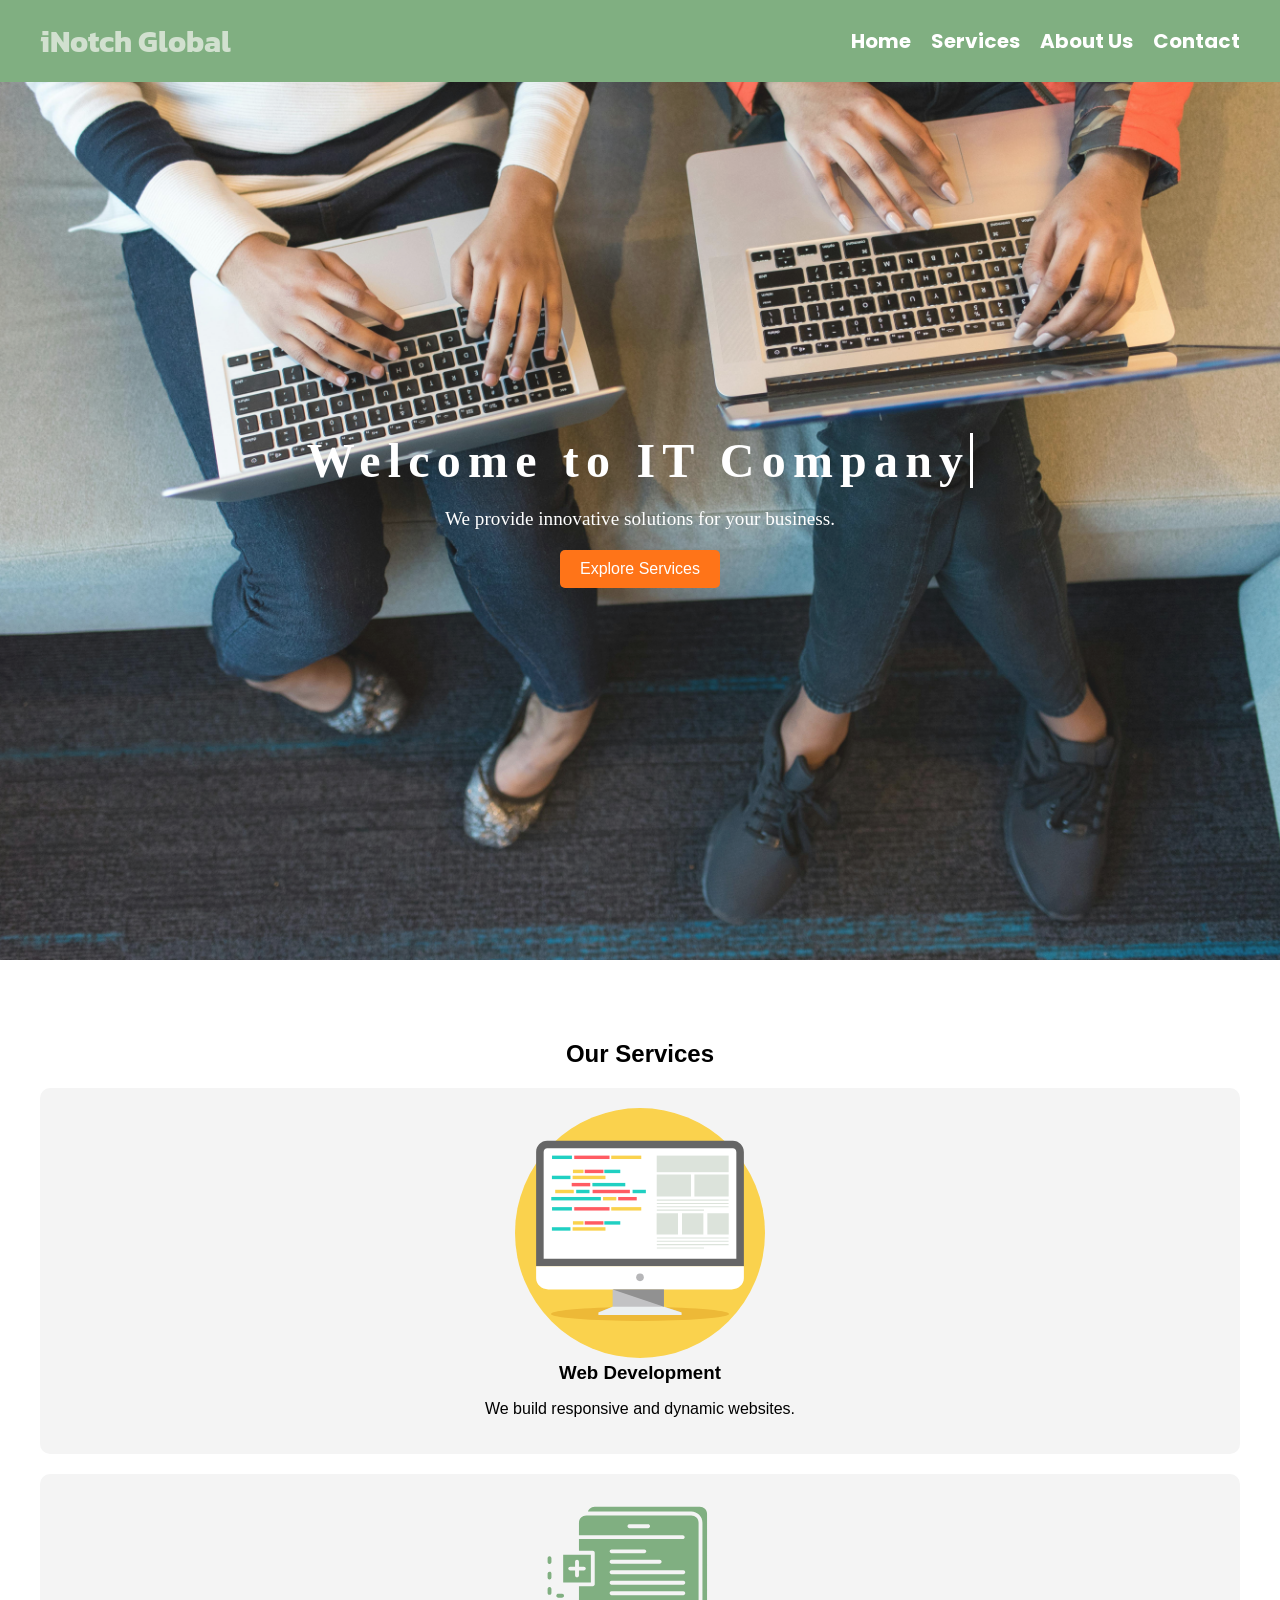
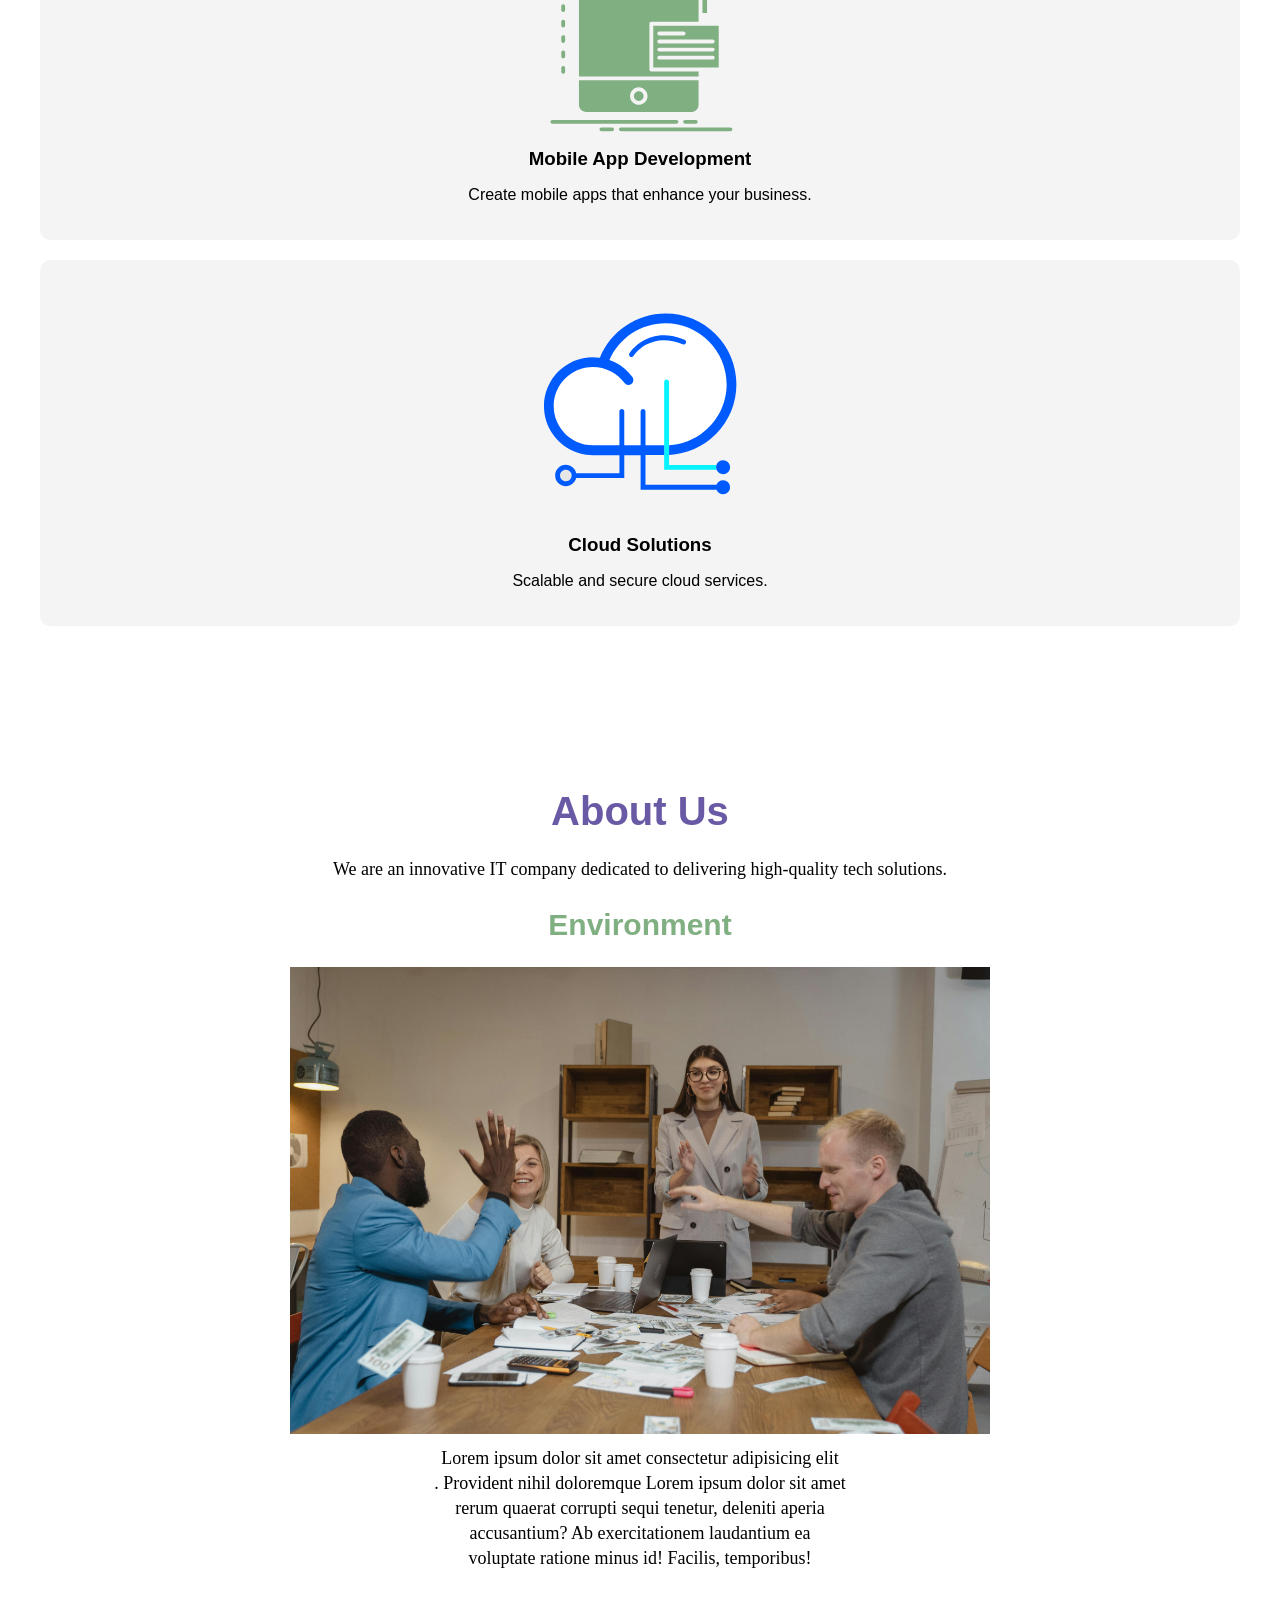
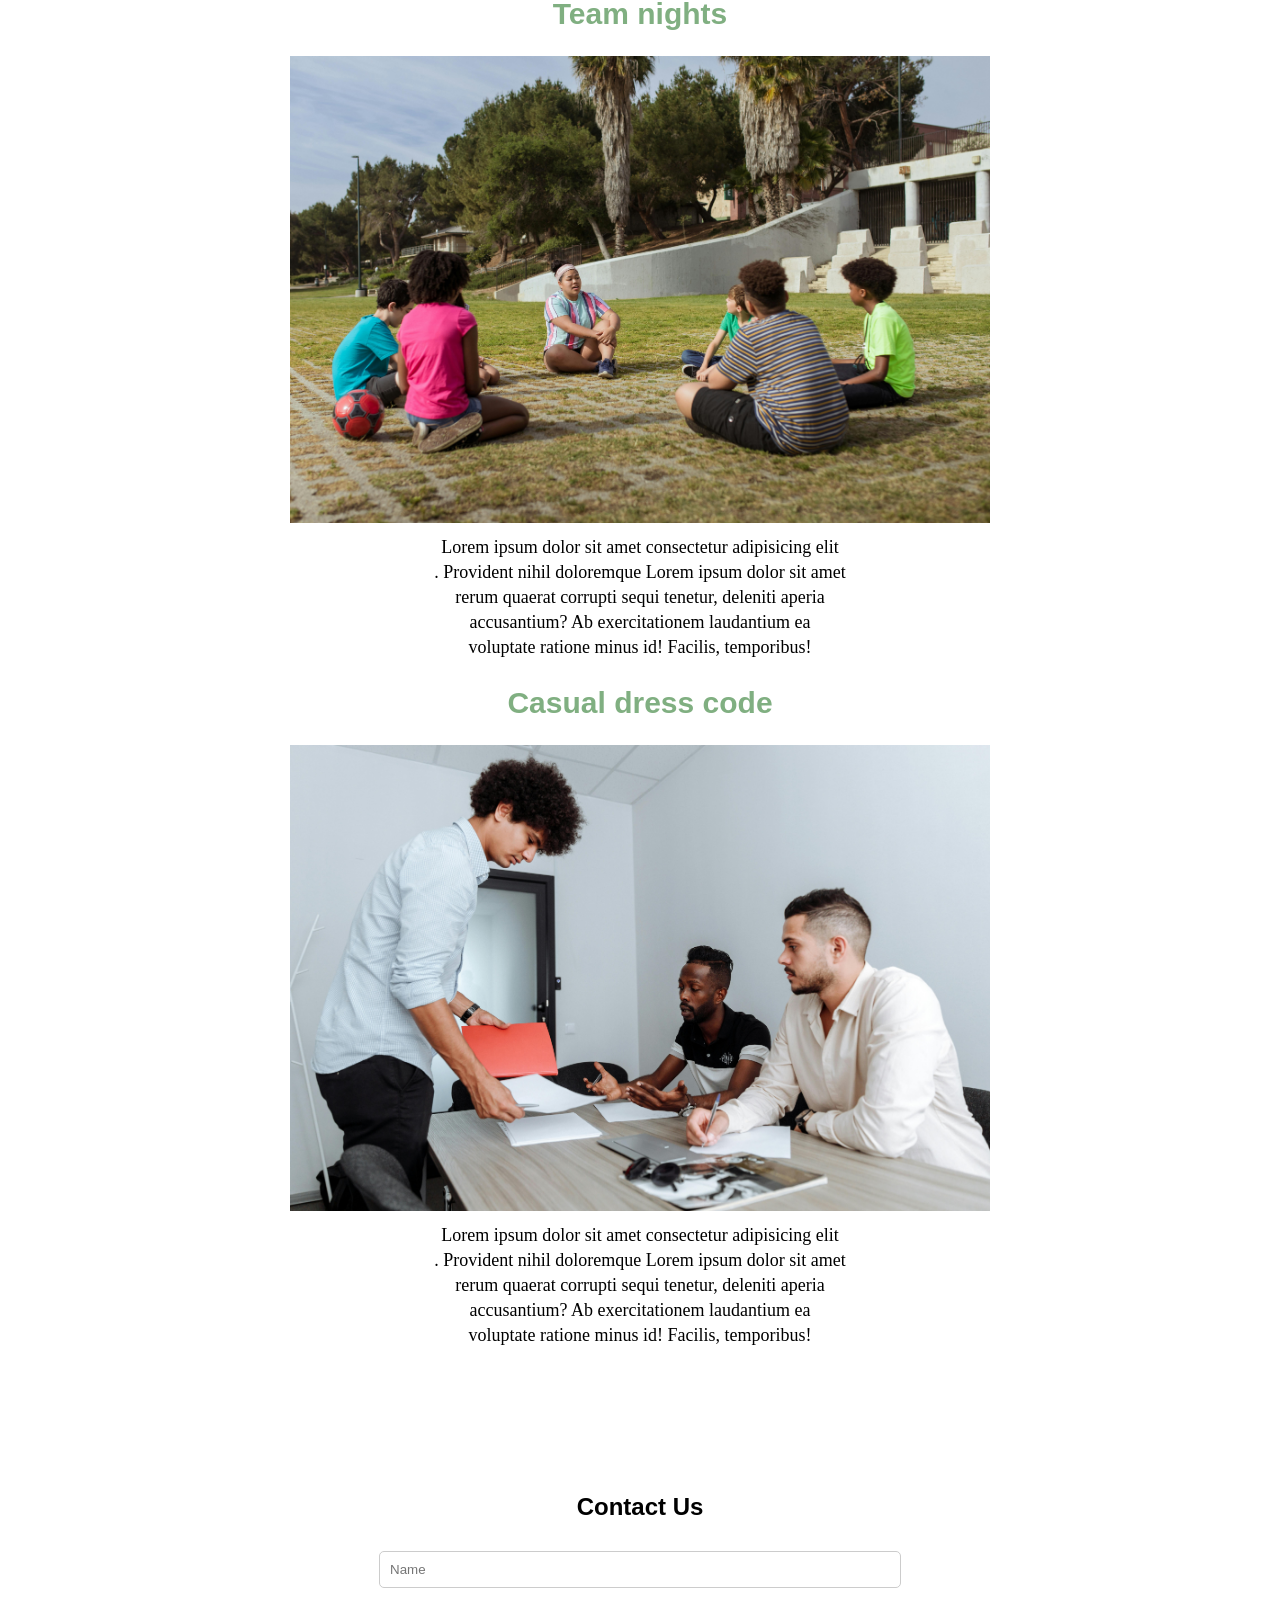
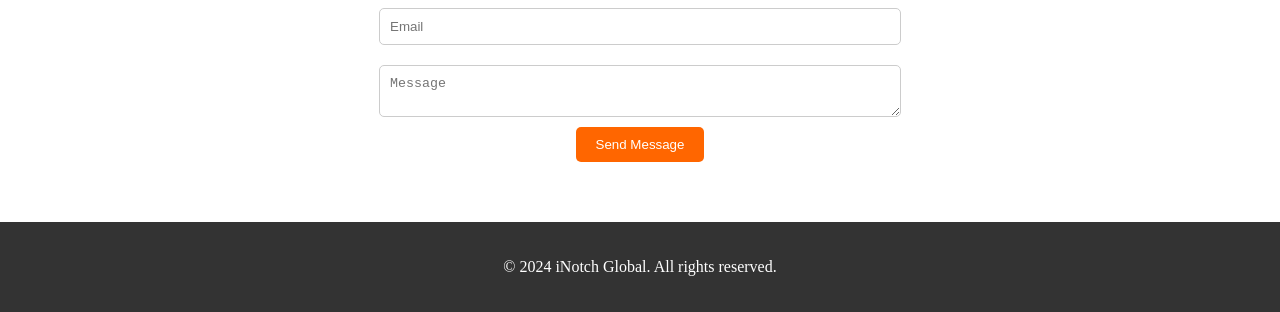
<file: index.html>
<!DOCTYPE html>
    <html lang="en">
    <head>
        <meta charset="UTF-8">
        <meta name="viewport" content="width=device-width, initial-scale=1.0">
        <title>IT Company</title>
        <link rel="stylesheet" href="styles.css">
    </head>
    <body>
        <header>
            <nav>
                <div class="logo">iNotch Global</div>
                <ul class="nav-links">
                    <li><a href="#home" >Home</a></li>
                    <li><a href="#services">Services</a></li>
                    <li><a href="#about">About Us</a></li>
                    <li><a href="#contact">Contact</a></li>
                </ul>
                <div class="hamburger">
                    <div class="line"></div>
                    <div class="line"></div>
                    <div class="line"></div>
                </div>
            </nav>
        </header>
    
        <section id="home" class="home-section">
            <h1>Welcome to IT Company</h1>
            <p>We provide innovative solutions for your business.</p>
            <a href="#services" class="btn">Explore Services</a>
        </section>
    
        <section id="services" class="services-section">
            <h2>Our Services</h2>
            <div class="service-card">
                <svg version="1.1" id="Layer_1" xmlns="http://www.w3.org/2000/svg" xmlns:xlink="http://www.w3.org/1999/xlink" viewBox="0 0 512 512" xml:space="preserve" fill="#000000"><g id="SVGRepo_bgCarrier" stroke-width="0"></g><g id="SVGRepo_tracerCarrier" stroke-linecap="round" stroke-linejoin="round"></g><g id="SVGRepo_iconCarrier"> <circle style="fill:#FAD24D;" cx="256" cy="256" r="256"></circle> <ellipse style="fill:#EDB937;" cx="256" cy="421.646" rx="182.284" ry="14.371"></ellipse> <path style="fill:#666666;" d="M65.982,67.223h380.037c12.486,0,22.702,10.216,22.702,22.702v234.107H43.282V89.924 c0-12.486,10.216-22.702,22.702-22.702H65.982z"></path> <g> <path style="fill:#FFFFFF;" d="M58.694,308.617h394.609V89.924c0-3.979-3.309-7.288-7.285-7.288H65.982 c-3.977,0-7.285,3.309-7.285,7.288v218.693H58.694z"></path> <path style="fill:#FFFFFF;" d="M468.718,324.031v24.827c0,12.488-11.26,22.702-25.024,22.702H68.307 c-13.764,0-25.024-10.214-25.024-22.702v-24.827H468.72H468.718z"></path> </g> <circle style="fill:#B6B6B8;" cx="256" cy="346.803" r="7.816"></circle> <path style="fill:#C2C2C4;" d="M305.066,407.273l36.095,11.566H170.836l29.123-11.566v-35.713h105.105v35.713H305.066z"></path> <path style="fill:#ECF0F1;" d="M199.961,407.273h105.106l36.095,11.566v4.98h-85.16h-85.164v-4.98L199.961,407.273z"></path> <path style="fill:#919191;" d="M199.961,371.559h105.106v35.713L199.961,371.559z"></path> <rect x="75.849" y="97.5" style="fill:#20D0C2;" width="40.742" height="7.016"></rect> <rect x="121.303" y="97.5" style="fill:#FF5B62;" width="72.269" height="7.016"></rect> <g> <rect x="197.055" y="97.5" style="fill:#FAD24D;" width="61.53" height="7.016"></rect> <rect x="118.648" y="126.363" style="fill:#FAD24D;" width="21.616" height="7.016"></rect> </g> <rect x="142.761" y="126.363" style="fill:#FF5B62;" width="38.345" height="7.016"></rect> <g> <rect x="182.953" y="126.363" style="fill:#20D0C2;" width="32.642" height="7.016"></rect> <rect x="75.592" y="138.689" style="fill:#20D0C2;" width="37.976" height="7.016"></rect> </g> <rect x="117.95" y="138.689" style="fill:#FAD24D;" width="67.348" height="7.016"></rect> <rect x="116.133" y="153.42" style="fill:#FF5B62;" width="37.976" height="7.016"></rect> <rect x="158.49" y="153.42" style="fill:#20D0C2;" width="67.348" height="7.016"></rect> <rect x="82.359" y="167.503" style="fill:#FAD24D;" width="37.976" height="7.016"></rect> <rect x="125.355" y="167.503" style="fill:#20D0C2;" width="27.177" height="7.016"></rect> <rect x="158.93" y="167.503" style="fill:#FF5B62;" width="76.311" height="7.016"></rect> <g> <rect x="240.83" y="167.503" style="fill:#20D0C2;" width="27.177" height="7.016"></rect> <rect x="74.245" y="182.234" style="fill:#20D0C2;" width="101.622" height="7.016"></rect> </g> <rect x="180.298" y="182.234" style="fill:#FAD24D;" width="27.177" height="7.016"></rect> <rect x="211.347" y="182.234" style="fill:#FF5B62;" width="37.976" height="7.016"></rect> <g> <rect x="120.375" y="111.093" style="fill:#FFFFFF;" width="2.807" height="8.416"></rect> <rect x="193.193" y="138.689" style="fill:#FFFFFF;" width="2.807" height="8.416"></rect> </g> <rect x="75.849" y="202.994" style="fill:#20D0C2;" width="40.742" height="7.016"></rect> <rect x="121.303" y="202.994" style="fill:#FF5B62;" width="72.269" height="7.016"></rect> <g> <rect x="197.055" y="202.994" style="fill:#FAD24D;" width="61.53" height="7.016"></rect> <rect x="118.648" y="231.847" style="fill:#FAD24D;" width="21.616" height="7.016"></rect> </g> <rect x="142.761" y="231.847" style="fill:#FF5B62;" width="38.345" height="7.016"></rect> <g> <rect x="182.953" y="231.847" style="fill:#20D0C2;" width="32.642" height="7.016"></rect> <rect x="75.592" y="244.183" style="fill:#20D0C2;" width="37.976" height="7.016"></rect> </g> <rect x="117.95" y="244.183" style="fill:#FAD24D;" width="67.348" height="7.016"></rect> <g> <rect x="120.375" y="216.577" style="fill:#FFFFFF;" width="2.807" height="8.416"></rect> <rect x="193.193" y="244.183" style="fill:#FFFFFF;" width="2.807" height="8.416"></rect> </g> <g> <rect x="290.223" y="97.5" style="fill:#DCE3DB;" width="147.352" height="33.984"></rect> <path style="fill:#DCE3DB;" d="M290.221,136.298h70.178v44.852h-70.178V136.298z"></path> <path style="fill:#DCE3DB;" d="M367.398,136.298h70.178v44.852h-70.178V136.298z"></path> <path style="fill:#DCE3DB;" d="M290.423,187.581h146.953v2.172H290.423V187.581z M290.423,208.115h96.534v2.172h-96.534V208.115z M290.423,201.269h146.953v2.172H290.423V201.269z M290.423,194.426h146.953v2.172H290.423V194.426z"></path> <path style="fill:#DCE3DB;" d="M290.048,215.622h43.793v43.42h-43.793V215.622z M393.961,215.622h43.795v43.42h-43.795V215.622z M342.005,215.622h43.793v43.42h-43.793V215.622z"></path> <path style="fill:#DCE3DB;" d="M290.423,265.088h146.953v2.172H290.423V265.088z M290.423,285.622h96.534v2.172h-96.534V285.622z M290.423,278.777h146.953v2.172H290.423V278.777z M290.423,271.934h146.953v2.172H290.423V271.934z"></path> </g> </g></svg>
                <h3>Web Development</h3>
                <p>We build responsive and dynamic websites.</p>  
            </div>
            <div class="service-card">
                <svg fill="#000000" viewBox="0 0 512 512" version="1.1" xml:space="preserve" xmlns="http://www.w3.org/2000/svg" xmlns:xlink="http://www.w3.org/1999/xlink"><g id="SVGRepo_bgCarrier" stroke-width="0"></g><g id="SVGRepo_tracerCarrier" stroke-linecap="round" stroke-linejoin="round"></g><g id="SVGRepo_iconCarrier"> <g id="_x31_77_x2C__frontend_x2C__interface_x2C__mobile_x2C__phone_x2C__developer"> <g> <path d="M375.969,381.521H130.978v50.003v0.16v0.032l0.018,0.161v0.032v0.16v0.033 v0.16v0.032l0.014,0.161l0.018,0.192l0,0l0.014,0.193l0,0l0.018,0.193l0.014,0.192l0.018,0.193l0,0l0.032,0.16v0.033l0.031,0.16 l0,0l0.035,0.193l0.032,0.192l0,0l0.032,0.193l0.031,0.161l0.032,0.193l0.049,0.161l0.049,0.193l0.046,0.193l0,0l0.049,0.16 l0.049,0.193l0.049,0.16l0.063,0.193l0.049,0.161l0.049,0.193l0.063,0.16l0.063,0.193l0.067,0.16l0.063,0.162l0.063,0.161 l0.081,0.192l0.081,0.16l0.063,0.161l0.081,0.162l0.081,0.16l0.066,0.161l0.095,0.161l0.081,0.192l0.081,0.129l0.095,0.161 l0.098,0.16l0.081,0.161l0.095,0.161l0.098,0.161l0.095,0.16l0.098,0.129l0.112,0.16l0.099,0.162l0.095,0.128l0.112,0.161 l0.112,0.128l0.098,0.162l0.112,0.129l0.112,0.16l0.13,0.129l0.095,0.129l0.13,0.161l0.112,0.129l0.112,0.128l0.13,0.129 l0.126,0.129l0.13,0.128l0.129,0.129c2.703,2.735,6.465,4.409,10.585,4.409h214.971l0,0h0.193h0.192l0,0h0.179h0.014h0.162h0.031 h0.162l0.031-0.033h0.161h0.032h0.161h0.018l0.161-0.032h0.031h0.145l0.031-0.031h0.162h0.031l0.147-0.033h0.046l0.129-0.031 h0.063l0.13-0.032h0.049l0.127-0.033h0.049l0.13-0.031h0.063l0.13-0.032h0.049l0.112-0.033h0.081l0.112-0.031l0.063-0.031h0.099 l0.077-0.033l0.115-0.032h0.064l0.094-0.031l0.099-0.033l0.081-0.032h0.08l0.096-0.031l0.098-0.033l0.08-0.031l0.082-0.033h0.094 l0.099-0.032l0.063-0.031l0.094-0.033l0.067-0.032l0.112-0.031l0.063-0.032l0.113-0.033l0.066-0.031l0.095-0.032l0.063-0.033 l0.129-0.031l0.032-0.032l0.13-0.032l0.049-0.032l0.112-0.032l0.05-0.032l0.111-0.064h0.063l0.112-0.063h0.049l0.113-0.065 l0.031-0.031l0.144-0.065h0.035l0.126-0.063h0.032l0.291-0.161l0.015-0.032l0.146-0.063l0,0l0.162-0.097l0,0l0.158-0.065l0,0 l0.161-0.097l0,0l0.579-0.386h0.031l0.13-0.097l0,0l0.161-0.128l0.131-0.064l0.014-0.032l0.112-0.064l0.034-0.032l0.257-0.192 l0.032-0.033l0.417-0.321l0.099-0.097l0.045-0.031l0.273-0.227l0.082-0.064l0.049-0.063l0.08-0.065l0.049-0.063l0.081-0.064 l0.046-0.032l0.08-0.064l0.067-0.064l0.126-0.161c0.597-0.579,1.145-1.222,1.625-1.897v-0.033l0.422-0.579l0,0l0.192-0.321l0,0 l0.257-0.451v-0.031l0.094-0.129v-0.032l0.081-0.129h0.018l0.063-0.161v-0.031l0.098-0.129v-0.032l0.063-0.129l0.018-0.032 l0.081-0.129v-0.031l0.063-0.162l0,0l0.081-0.161l0,0l0.081-0.16l0,0l0.063-0.161v-0.031l0.131-0.29v-0.033l0,0l0.063-0.16l0,0 l0.063-0.161v-0.032l0.066-0.16l0,0l0.063-0.162v-0.031l0.049-0.161l0,0l0.049-0.161v-0.032l0.063-0.16l0,0l0.032-0.161 l0.018-0.032l0.045-0.16l0,0l0.035-0.193h0.014l0.032-0.161l0.017-0.032l0.032-0.161l0,0l0.032-0.193l0,0l0.035-0.161l0,0 l0.031-0.193l0,0l0.031-0.192l0,0l0.031-0.16l0.018-0.033l0.014-0.16v-0.033l0.032-0.16l0,0l0.018-0.193h0.018v-0.192l0,0 l0.032-0.193l0,0v-0.193h0.014v-0.192h0.018v-0.161v-0.032v-0.16l0.014-0.033v-0.16v-0.032v-0.161v-0.192V381.521z M130.978,373.605h244.991v-10.297h-96.736c-2.189,0-3.958-1.77-3.958-3.957v-93.537c0-2.188,1.769-3.959,3.958-3.959h96.736 c0-67.635,0-135.303,0-202.97c0-4.118-1.688-7.851-4.422-10.586c-2.702-2.702-6.469-4.408-10.588-4.408H145.988 c-4.12,0-7.882,1.673-10.602,4.408c-2.72,2.702-4.408,6.468-4.408,10.586V84.37H343.52c2.19,0,3.959,1.77,3.959,3.958 c0,2.188-1.769,3.957-3.959,3.957H130.978v24.165h28.381c2.169,0,3.941,1.77,3.941,3.958v64.643c0,2.188-1.772,3.957-3.941,3.957 h-28.381V373.605z M260.552,406.813c-1.818-1.803-4.327-2.93-7.079-2.93s-5.261,1.127-7.061,2.93 c-1.818,1.802-2.931,4.311-2.931,7.078s1.113,5.276,2.931,7.079c1.8,1.802,4.31,2.929,7.061,2.929c2.769,0,5.26-1.127,7.079-2.929 c1.804-1.803,2.931-4.312,2.931-7.079S262.355,408.614,260.552,406.813z M253.473,395.969c4.956,0,9.444,2.027,12.662,5.244 c3.25,3.25,5.261,7.723,5.261,12.678s-2.011,9.429-5.261,12.678c-3.218,3.25-7.706,5.245-12.662,5.245 c-4.938,0-9.426-1.995-12.662-5.245c-3.25-3.249-5.243-7.723-5.243-12.678s1.993-9.428,5.243-12.678 C244.047,397.996,248.535,395.969,253.473,395.969z M283.188,269.771v85.623h96.74h0.112h37.18v-85.623 C372.543,269.771,327.867,269.771,283.188,269.771z M149.206,35.977h211.753c6.307,0,12.033,2.574,16.186,6.725 s6.742,9.878,6.742,16.185v185.08h9.443V40.996c0-4.119-1.705-7.884-4.408-10.586c-2.736-2.736-6.485-4.408-10.619-4.408H163.363 c-3.99,0-7.644,1.544-10.329,4.118C151.329,31.729,150.01,33.725,149.206,35.977z M234.36,70.115c-2.172,0-3.958-1.77-3.958-3.957 c0-2.188,1.786-3.958,3.958-3.958h38.243c2.187,0,3.958,1.77,3.958,3.958c0,2.188-1.771,3.957-3.958,3.957H234.36z M295.464,289.561c-2.172,0-3.958-1.77-3.958-3.958s1.786-3.958,3.958-3.958h49.794c2.189,0,3.958,1.77,3.958,3.958 s-1.769,3.958-3.958,3.958H295.464z M295.464,306.066c-2.172,0-3.958-1.77-3.958-3.957s1.786-3.958,3.958-3.958h109.482 c2.187,0,3.956,1.771,3.956,3.958s-1.77,3.957-3.956,3.957H295.464z M295.464,322.573c-2.172,0-3.958-1.77-3.958-3.958 c0-2.188,1.786-3.957,3.958-3.957h109.482c2.187,0,3.956,1.77,3.956,3.957c0,2.188-1.77,3.958-3.956,3.958H295.464z M295.464,339.08c-2.172,0-3.958-1.77-3.958-3.957c0-2.188,1.786-3.959,3.958-3.959h109.482c2.187,0,3.956,1.771,3.956,3.959 c0,2.188-1.77,3.957-3.956,3.957H295.464z M112.991,156.67c-2.172,0-3.941-1.77-3.941-3.957s1.769-3.957,3.941-3.957h10.086 v-10.072c0-2.188,1.769-3.957,3.959-3.957c2.172,0,3.941,1.77,3.941,3.957v10.072h10.072c2.187,0,3.955,1.77,3.955,3.957 s-1.769,3.957-3.955,3.957h-10.072v10.072c0,2.188-1.769,3.957-3.941,3.957c-2.19,0-3.959-1.77-3.959-3.957V156.67H112.991z M197.777,121.341c-2.172,0-3.958-1.802-3.958-3.958c0-2.188,1.786-3.957,3.958-3.957h67.119c2.172,0,3.959,1.77,3.959,3.957 c0,2.156-1.787,3.958-3.959,3.958H197.777z M197.777,142.771c-2.172,0-3.958-1.771-3.958-3.958c0-2.156,1.786-3.957,3.958-3.957 h98.477c2.187,0,3.955,1.801,3.955,3.957c0,2.188-1.769,3.958-3.955,3.958H197.777z M197.777,164.232 c-2.172,0-3.958-1.77-3.958-3.958c0-2.188,1.786-3.958,3.958-3.958h146.9c2.19,0,3.959,1.771,3.959,3.958 c0,2.188-1.769,3.958-3.959,3.958H197.777z M197.777,185.694c-2.172,0-3.958-1.771-3.958-3.958s1.786-3.958,3.958-3.958h146.9 c2.19,0,3.959,1.771,3.959,3.958s-1.769,3.958-3.959,3.958H197.777z M197.777,207.156c-2.172,0-3.958-1.77-3.958-3.958 s1.786-3.958,3.958-3.958h146.9c2.19,0,3.959,1.77,3.959,3.958s-1.769,3.958-3.959,3.958H197.777z M76.405,470.521 c-2.187,0-3.955-1.77-3.955-3.958c0-2.187,1.769-3.957,3.955-3.957h254.309c2.173,0,3.94,1.771,3.94,3.957 c0,2.188-1.768,3.958-3.94,3.958H76.405z M441.305,478.083c2.173,0,3.959,1.771,3.959,3.958s-1.786,3.958-3.959,3.958H216.873 c-2.172,0-3.958-1.771-3.958-3.958s1.786-3.958,3.958-3.958H441.305z M198.869,478.083c2.172,0,3.959,1.771,3.959,3.958 s-1.787,3.958-3.959,3.958h-21.99c-2.19,0-3.959-1.771-3.959-3.958s1.769-3.958,3.959-3.958H198.869z M348.314,470.521 c-2.173,0-3.959-1.77-3.959-3.958c0-2.187,1.786-3.957,3.959-3.957h22.008c2.189,0,3.959,1.771,3.959,3.957 c0,2.188-1.77,3.958-3.959,3.958H348.314z M66.736,170.925c0,1.513,0.965,3.057,2.221,3.571c2.639,1.32,5.679-0.707,5.679-3.571 v-7.884c0-1.512-0.983-3.057-2.222-3.57c-2.636-1.32-5.678,0.707-5.678,3.57V170.925z M66.736,202.555 c0,1.512,0.965,3.057,2.221,3.572c2.639,1.286,5.679-0.709,5.679-3.572v-7.883c0-1.514-0.983-3.057-2.222-3.572 c-2.636-1.318-5.678,0.708-5.678,3.572V202.555z M96.437,212.4c1.495,0,3.057-0.997,3.555-2.252 c1.319-2.606-0.691-5.663-3.555-5.663H88.52c-1.481,0-3.039,0.966-3.538,2.22c-1.319,2.639,0.674,5.695,3.538,5.695H96.437z M94.777,237.756c0,1.48,0.983,3.057,2.239,3.539c2.636,1.32,5.678-0.676,5.678-3.539v-7.915c0-1.48-0.982-3.058-2.221-3.54 c-2.639-1.318-5.696,0.676-5.696,3.54V237.756z M94.777,269.386c0,1.479,0.983,3.057,2.239,3.539 c2.636,1.319,5.678-0.675,5.678-3.539v-7.916c0-1.479-0.982-3.057-2.221-3.539c-2.639-1.319-5.696,0.676-5.696,3.539V269.386z M94.777,301.016c0,1.479,0.983,3.024,2.239,3.539c2.636,1.319,5.678-0.708,5.678-3.539V293.1c0-1.512-0.982-3.057-2.221-3.572 c-2.639-1.318-5.696,0.709-5.696,3.572V301.016z M94.777,332.613c0,1.512,0.983,3.057,2.239,3.57 c2.636,1.32,5.678-0.707,5.678-3.57v-7.885c0-1.512-0.982-3.057-2.221-3.57c-2.639-1.319-5.696,0.707-5.696,3.57V332.613z M94.777,364.242c0,1.513,0.983,3.057,2.239,3.572c2.636,1.318,5.678-0.709,5.678-3.572v-7.883c0-1.513-0.982-3.057-2.221-3.572 c-2.639-1.318-5.696,0.708-5.696,3.572V364.242z M74.636,131.412c0-1.512-0.983-3.057-2.222-3.572 c-2.636-1.318-5.678,0.709-5.678,3.572v7.916c0,1.479,0.965,3.023,2.221,3.539c2.639,1.319,5.679-0.676,5.679-3.539V131.412z M155.4,181.093v-56.728c-18.92,0-37.826,0-56.745,0v56.728C117.575,181.093,136.48,181.093,155.4,181.093z" style="fill-rule:evenodd;clip-rule:evenodd;"></path> </g> </g> <g id="Layer_1"></g> </g></svg>
                <h3>Mobile App Development</h3>
                <p>Create mobile apps that enhance your business.</p>
            </div>
            <div class="service-card">
                <svg viewBox="0 0 1024 1024" class="icon" version="1.1" xmlns="http://www.w3.org/2000/svg" fill="#000000"><g id="SVGRepo_bgCarrier" stroke-width="0"></g><g id="SVGRepo_tracerCarrier" stroke-linecap="round" stroke-linejoin="round"></g><g id="SVGRepo_iconCarrier"><path d="M464.8 409.7C431.9 365 378.9 336 319.2 336c-99.8 0-180.7 80.9-180.7 180.7s80.9 180.7 180.7 180.7h297.3c149.3 0 270.3-121 270.3-270.3s-121-270.3-270.3-270.3c-118.7 0-219.6 76.5-255.9 183" fill="#FFFFFF"></path><path d="M823.5 766.5c0-3.2 0.5-6.3 1.5-9.2H631V417.4c0-5.5-4.5-10-10-10s-10 4.5-10 10v359.9h214.6c-1.3-3.3-2.1-7-2.1-10.8z" fill="#06F3FF"></path><path d="M230.2 791.7c-3.5-8.7-12-14.9-22-14.9-13.1 0-23.7 10.6-23.7 23.7s10.6 23.7 23.7 23.7c9.5 0 17.7-5.6 21.5-13.7 1.4-3 2.2-6.4 2.2-10 0-3.1-0.6-6.1-1.7-8.8z" fill="#E6E6E6"></path><path d="M852.2 737.9c-12.6 0-23.3 8.1-27.1 19.4-1 2.9-1.5 6-1.5 9.2 0 3.8 0.7 7.4 2.1 10.8 4.3 10.5 14.5 17.9 26.6 17.9 15.8 0 28.7-12.8 28.7-28.7-0.1-15.8-13-28.6-28.8-28.6zM700 257.7c2.1-5.1-0.3-11-5.4-13.1-78-32.3-135.3-15.6-169.6 4.1-37.2 21.3-55.7 50.2-56.4 51.5-2.9 4.7-1.5 10.8 3.1 13.8 1.7 1 3.5 1.5 5.3 1.5 3.3 0 6.6-1.6 8.5-4.6 0.2-0.3 17.1-26.4 50.2-45.2 44.1-24.9 94.9-25.8 151.2-2.5 5.1 2 11-0.4 13.1-5.5z" fill="#005BFF"></path><path d="M852.2 819.8c-12.4 0-22.9 7.8-26.9 18.8H534.5V717.3H611v-40h-76.5V537.9c0-5.5-4.5-10-10-10s-10 4.5-10 10v139.4h-66.9V537.9c0-5.5-4.5-10-10-10s-10 4.5-10 10v139.4H319.2c-88.6 0-160.7-72.1-160.7-160.7s72.1-160.7 160.7-160.7c50.9 0 99.3 24.5 129.5 65.6 6.5 8.9 19.1 10.8 28 4.3 8.9-6.5 10.8-19.1 4.3-28-18.3-24.8-42.4-45.4-69.7-59.5-7.9-4.1-16.1-7.7-24.5-10.7 39.3-91 129.3-150.8 229.8-150.8 138 0 250.3 112.3 250.3 250.3 0 133.1-104.4 242.2-235.7 249.8V717c72.1-3.5 139.3-33.3 190.7-84.7 54.8-54.8 85-127.7 85-205.2s-30.2-150.4-85-205.2c-54.8-54.8-127.7-85-205.2-85-118.8 0-224.9 72.1-269.1 181.2-9.3-1.3-18.8-2-28.2-2-110.7 0-200.7 90-200.7 200.7s90 200.7 200.7 200.7h108.4v73.9H250.9c-4.3-19.6-21.8-34.4-42.7-34.4-24.1 0-43.7 19.6-43.7 43.7s19.6 43.7 43.7 43.7c20.4 0 37.6-14.1 42.4-33h197v-93.9h66.9v141.3h310.9c4.1 10.8 14.6 18.5 26.8 18.5 15.8 0 28.7-12.8 28.7-28.7 0-16-12.9-28.8-28.7-28.8z m-622.5-9.3c-3.8 8.1-12 13.7-21.5 13.7-13.1 0-23.7-10.6-23.7-23.7s10.6-23.7 23.7-23.7c9.9 0 18.5 6.2 22 14.9 1.1 2.7 1.7 5.7 1.7 8.8 0 3.6-0.8 7-2.2 10z" fill="#005BFF"></path></g></svg>
                <h3>Cloud Solutions</h3>
                <p>Scalable and secure cloud services.</p>
            </div>
        </section>
    
        <section id="about" class="about-section">
            <h2>About Us</h2>
            <p>We are an innovative IT company dedicated to delivering high-quality tech solutions.</p>
           
           <div class="ab1"> 
            <h3>Environment</h3> <img src="pexels-tima-miroshnichenko-5686124.jpg" alt="enivornment" width="700px
            ">
            <p>Lorem ipsum dolor sit amet consectetur adipisicing elit <br> .  Provident nihil doloremque  Lorem ipsum dolor sit amet 
                <br> rerum quaerat corrupti sequi tenetur, deleniti aperia <br>
             accusantium? Ab exercitationem laudantium ea <br>voluptate ratione minus id! Facilis,  temporibus!</p>
           </div><div class="ab2">   
             <h3>Team nights</h3>
                <img src="pexels-rdne-8033812.jpg" alt="" width="700px">
                <p>Lorem ipsum dolor sit amet consectetur adipisicing elit <br> .  Provident nihil doloremque  Lorem ipsum dolor sit amet 
                    <br> rerum quaerat corrupti sequi tenetur, deleniti aperia <br>
                 accusantium? Ab exercitationem laudantium ea <br>voluptate ratione minus id! Facilis,  temporibus!</p>
             </div> <div class="ab3"><h3>Casual dress code</h3>
                    <img src="pexels-thirdman-5257453.jpg" alt="" width="700px">
 <p>Lorem ipsum dolor sit amet consectetur adipisicing elit <br> .  Provident nihil doloremque  Lorem ipsum dolor sit amet 
                    <br> rerum quaerat corrupti sequi tenetur, deleniti aperia <br>
                 accusantium? Ab exercitationem laudantium ea <br>voluptate ratione minus id! Facilis,  temporibus!</p>
        </div>
                </section>
    
        <section id="contact" class="contact-section">
            <h2>Contact Us</h2>
            <form>
                <input type="text" placeholder="Name" required>
                <input type="email" placeholder="Email" required>
                <textarea placeholder="Message" required></textarea>
                <button type="submit">Send Message</button>
            </form>
        </section>
    
        <footer>
            <p>&copy; 2024 iNotch Global. All rights reserved.</p>
        </footer>
    
       
   
    
    <script>
        const hamburger = document.querySelector('.hamburger');
const navLinks = document.querySelector('.nav-links');
const li=document.querySelector("li");
const navActive=document.querySelector(".nav-active")

hamburger.addEventListener('click', () => {
    navLinks.classList.toggle('nav-active');

});



    </script>
</body>
</html>
</file>
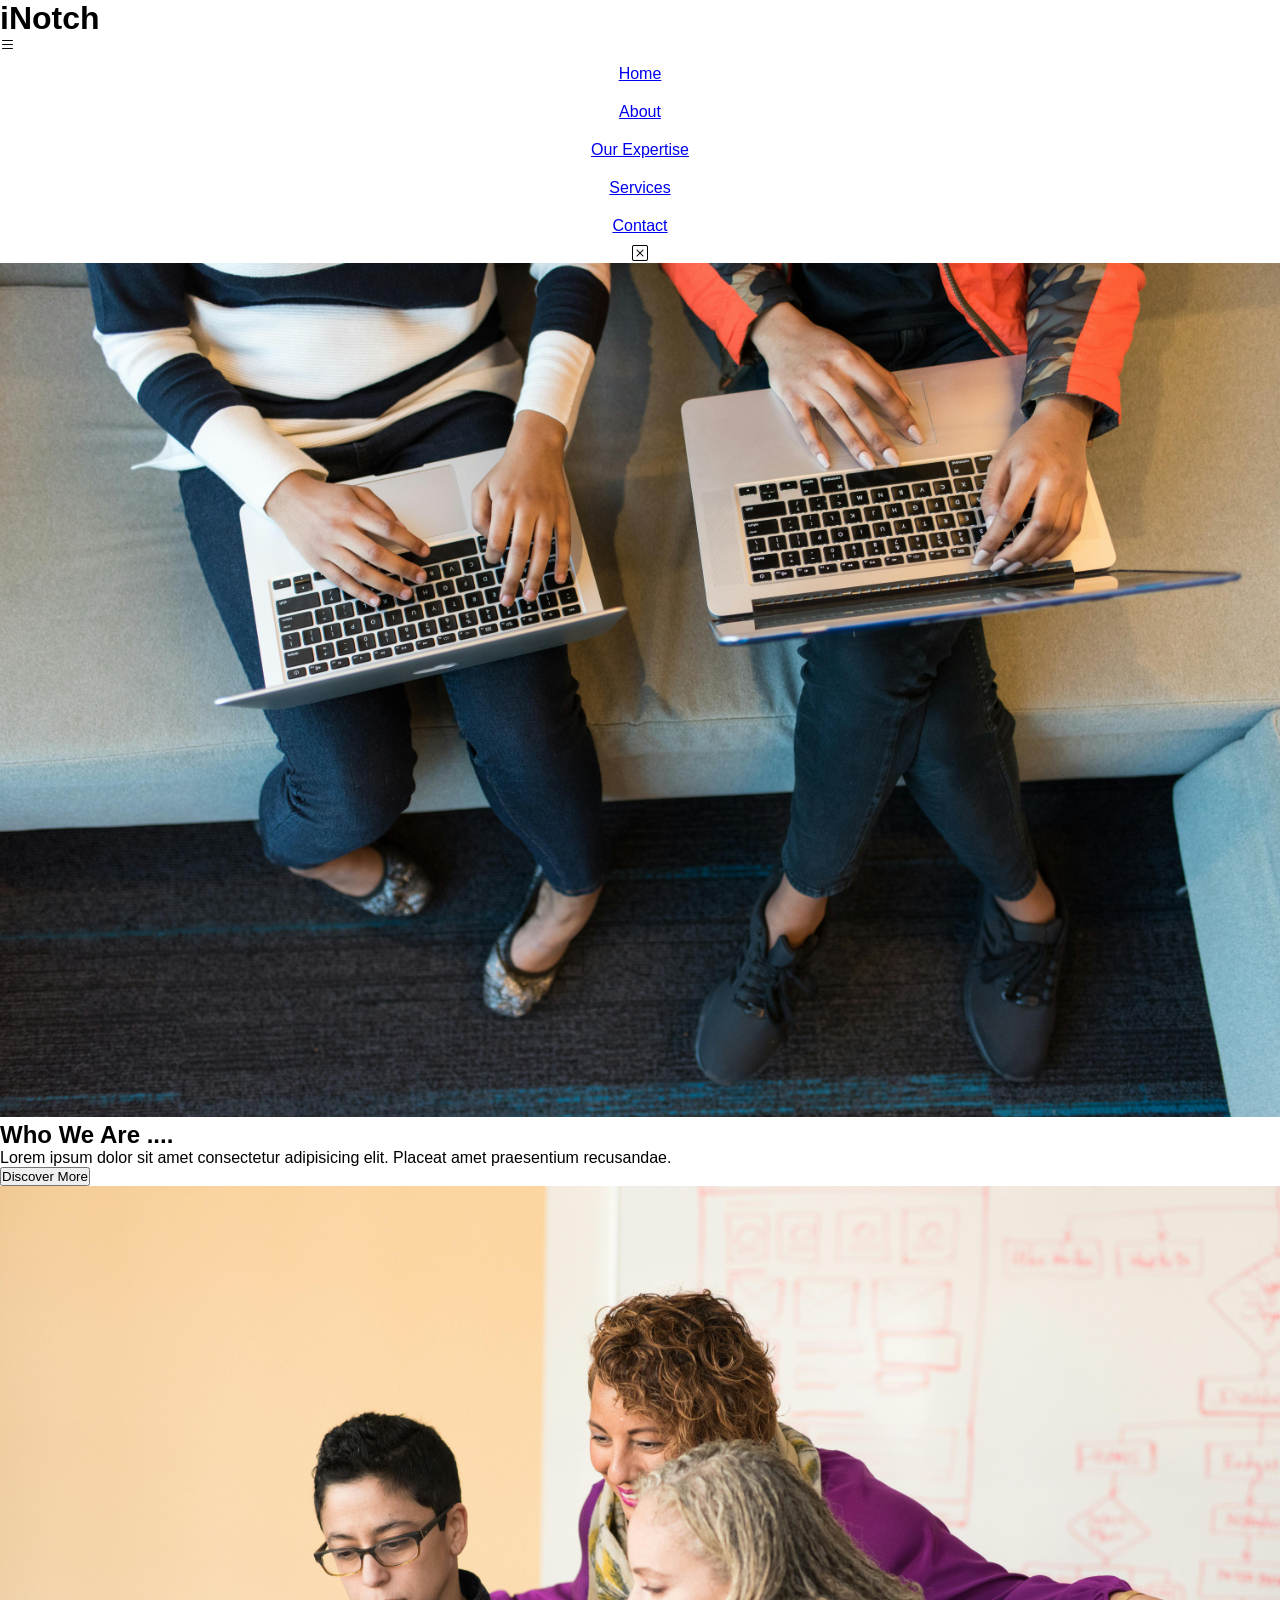
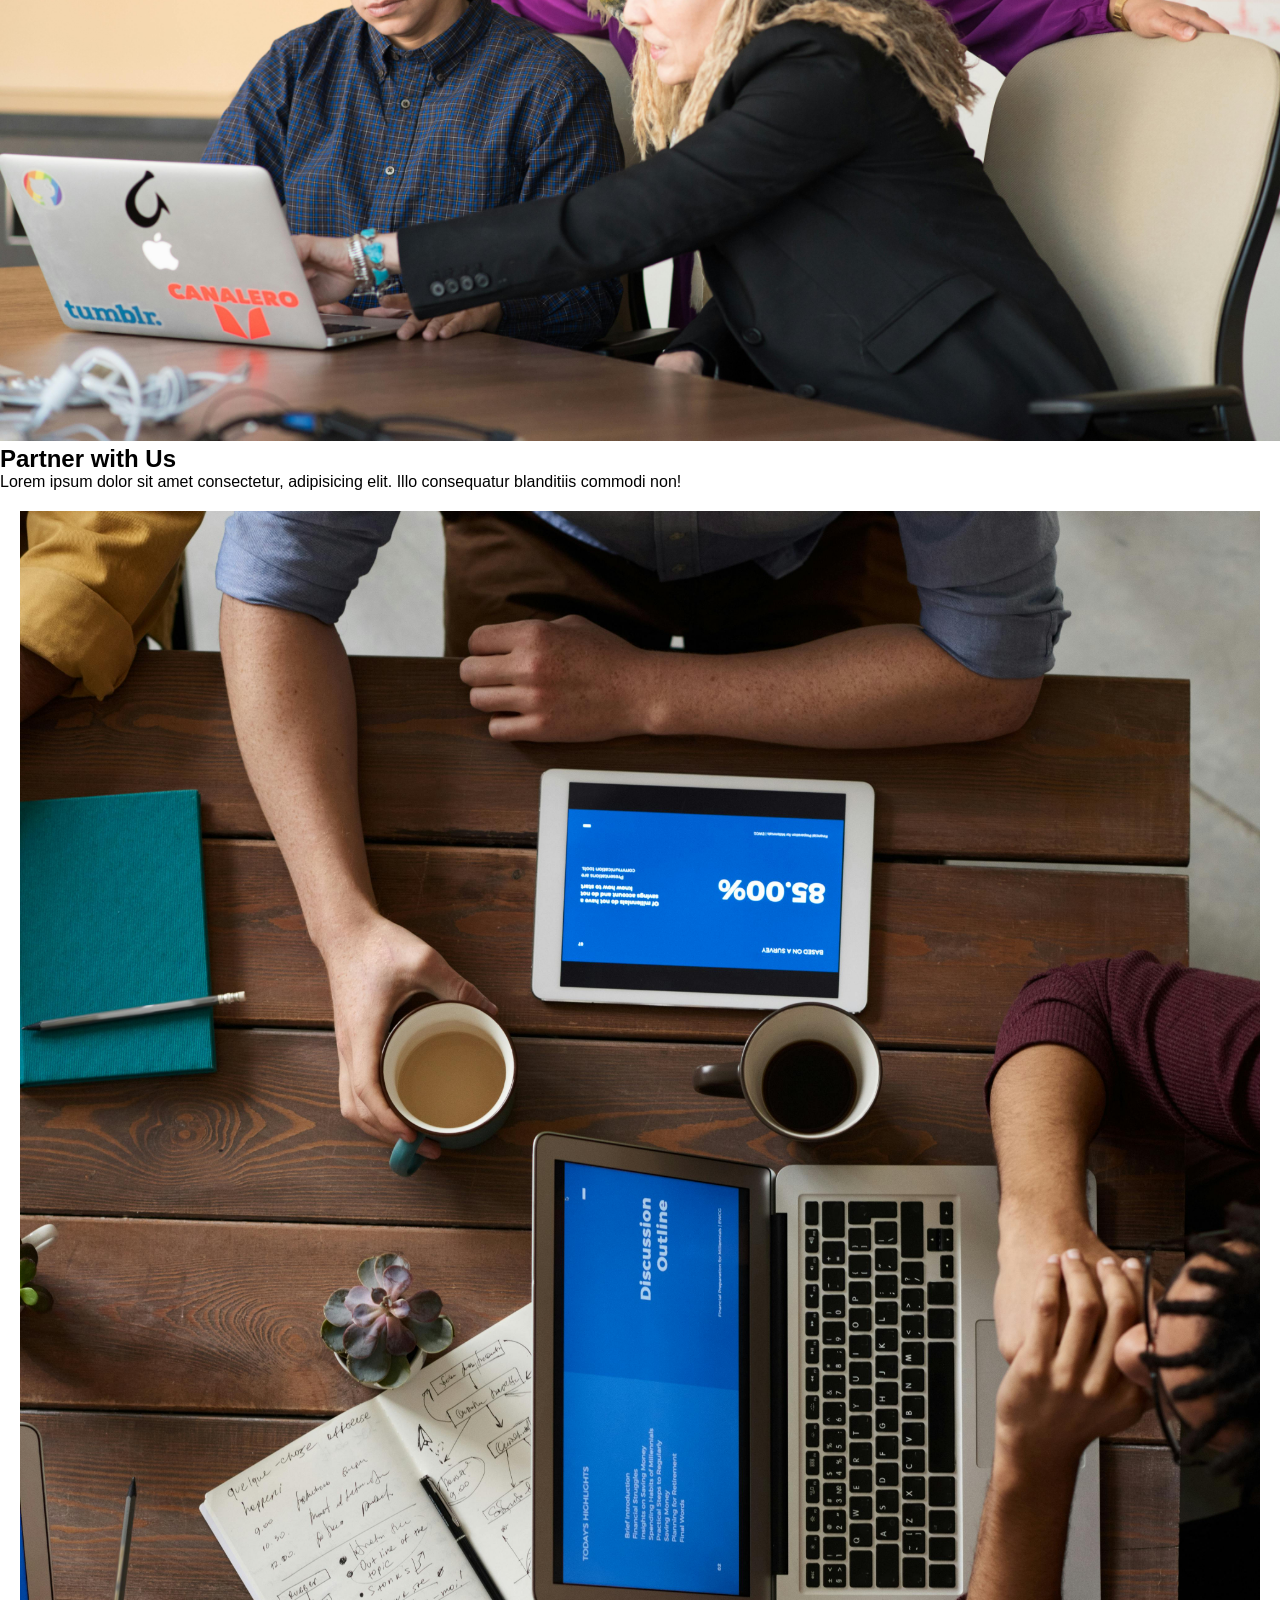
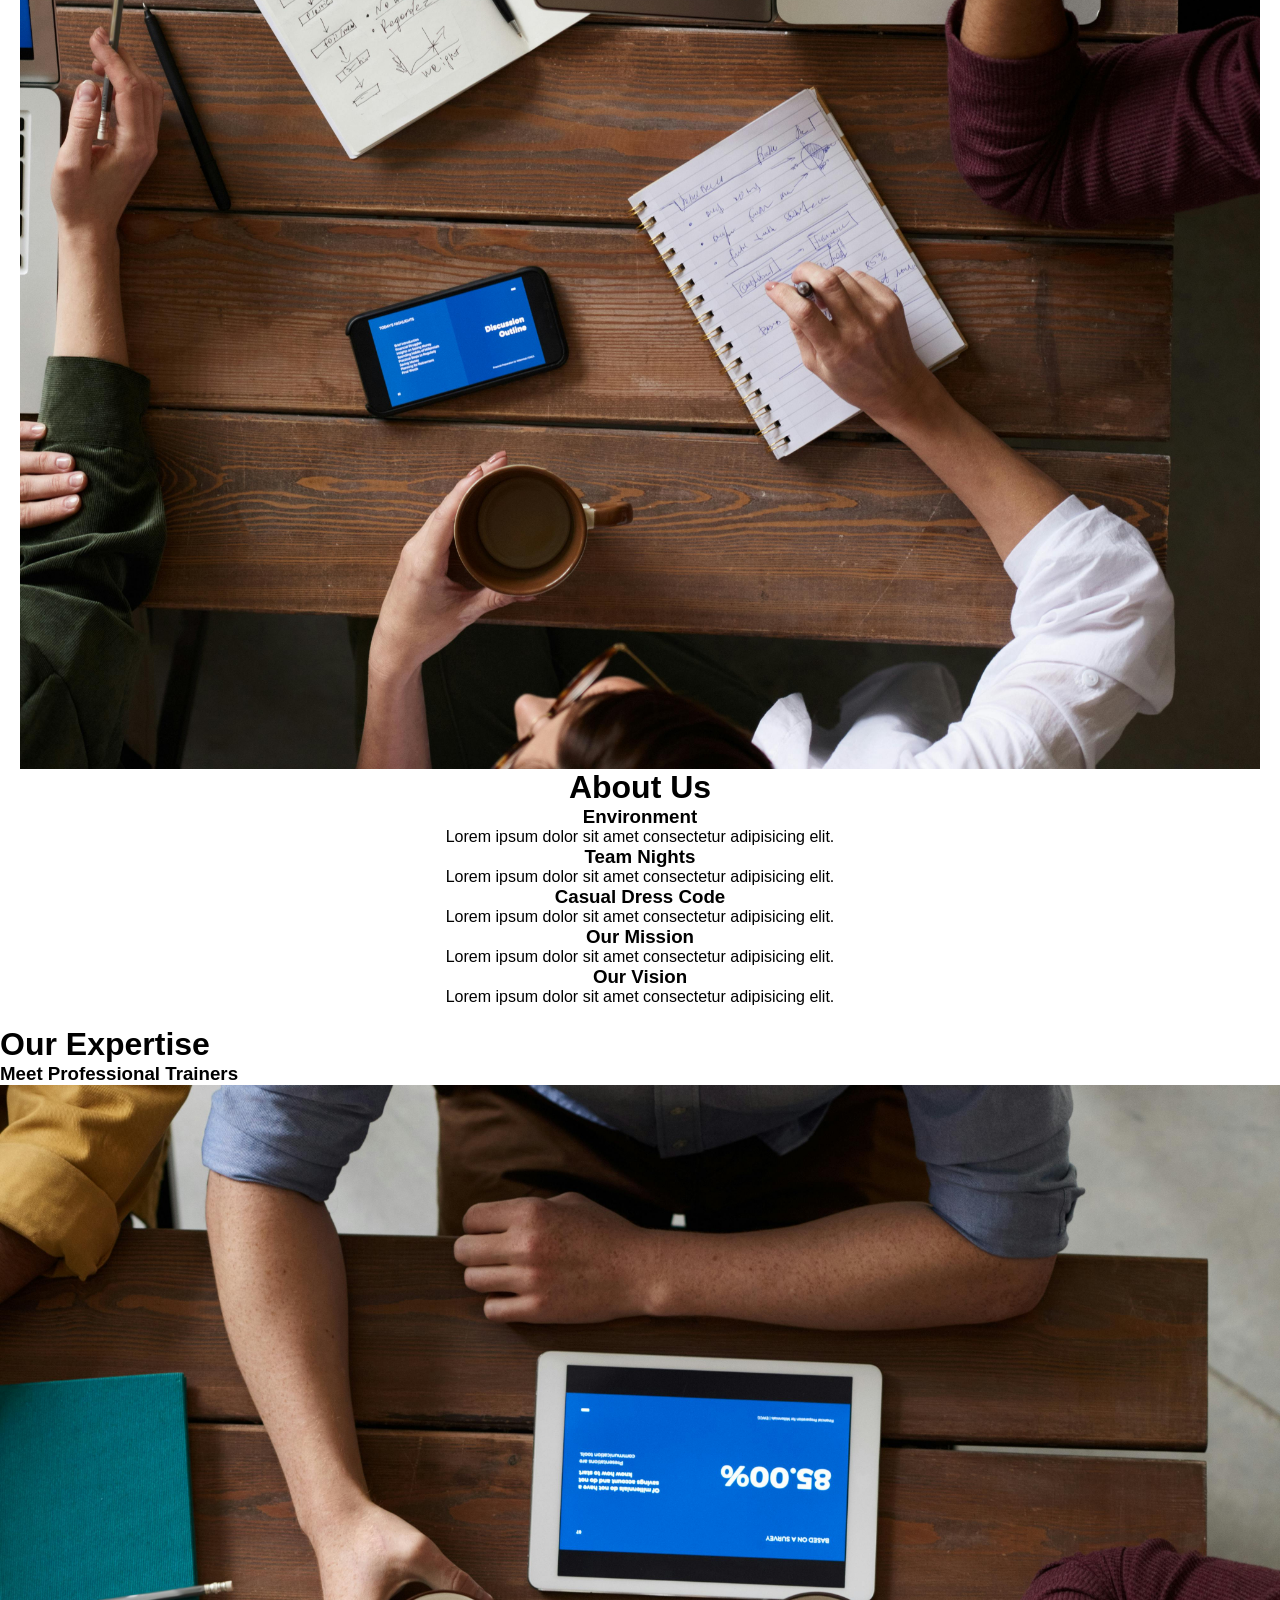
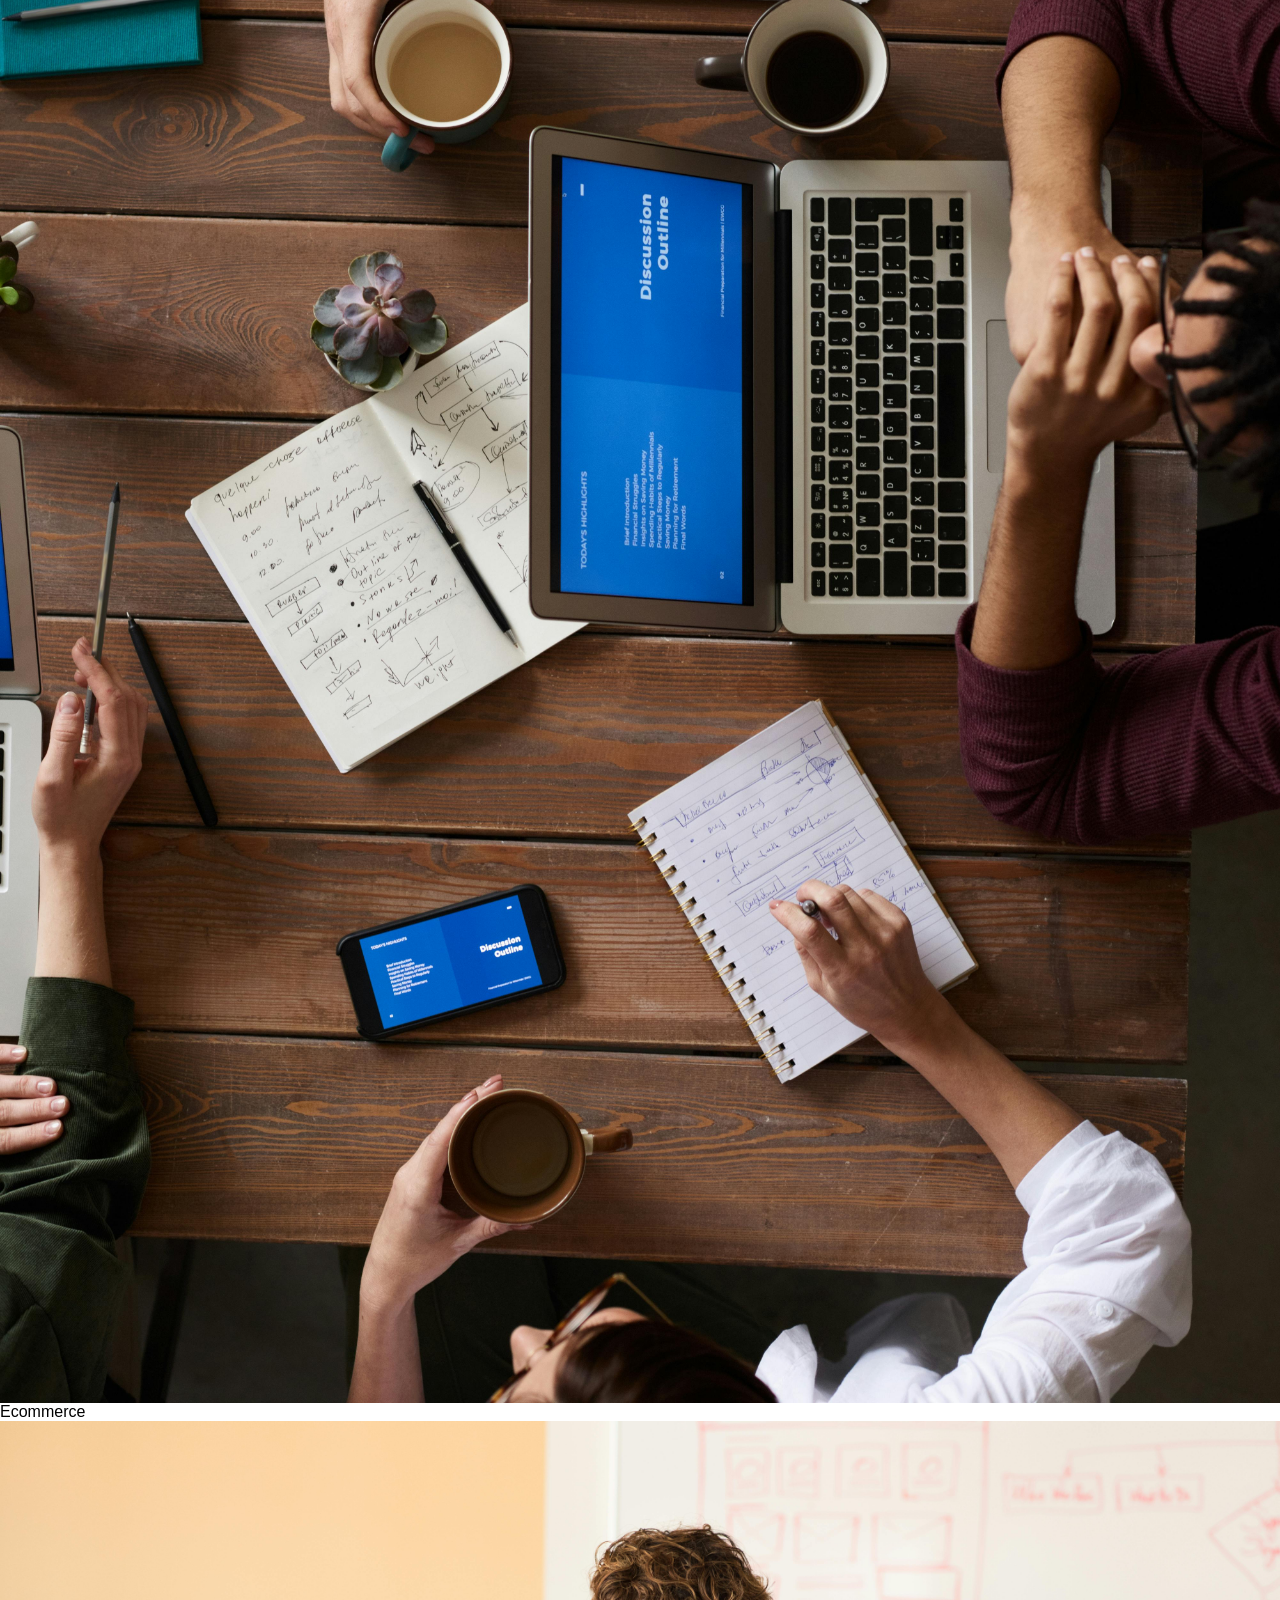
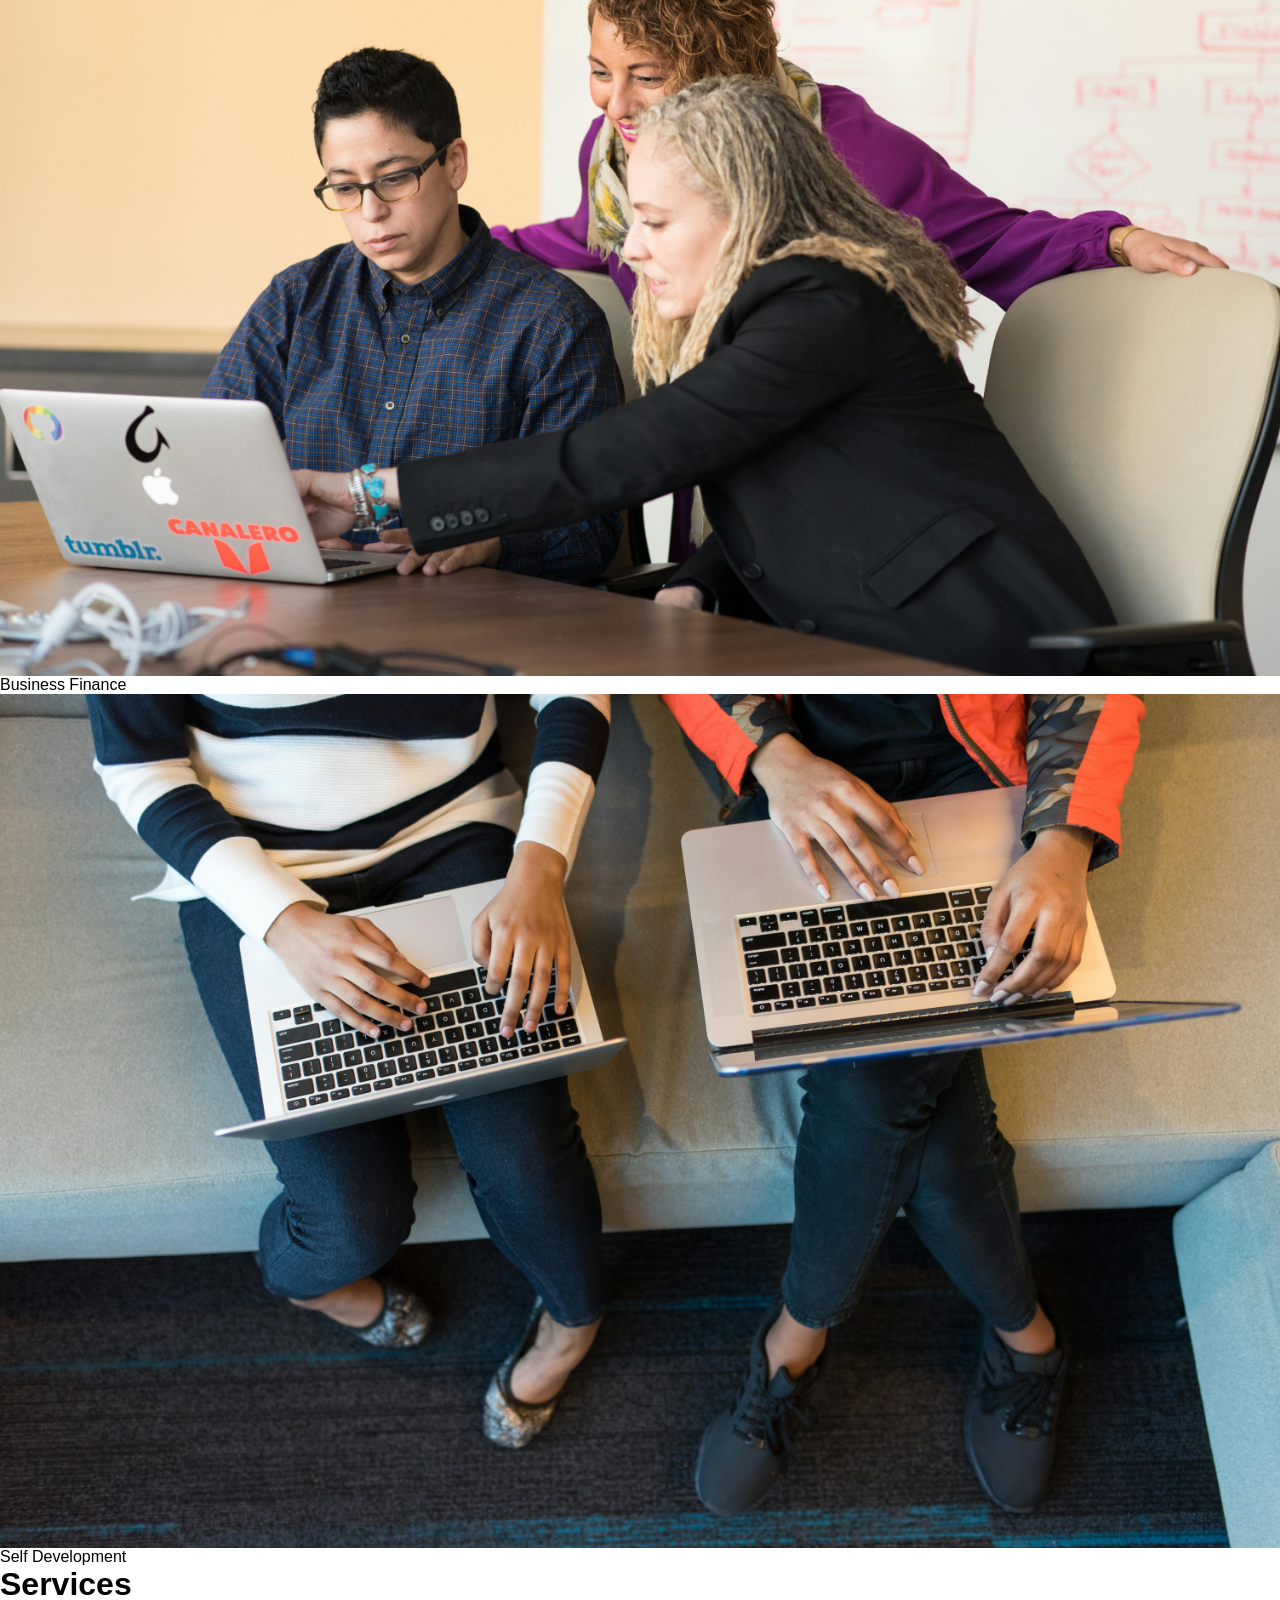
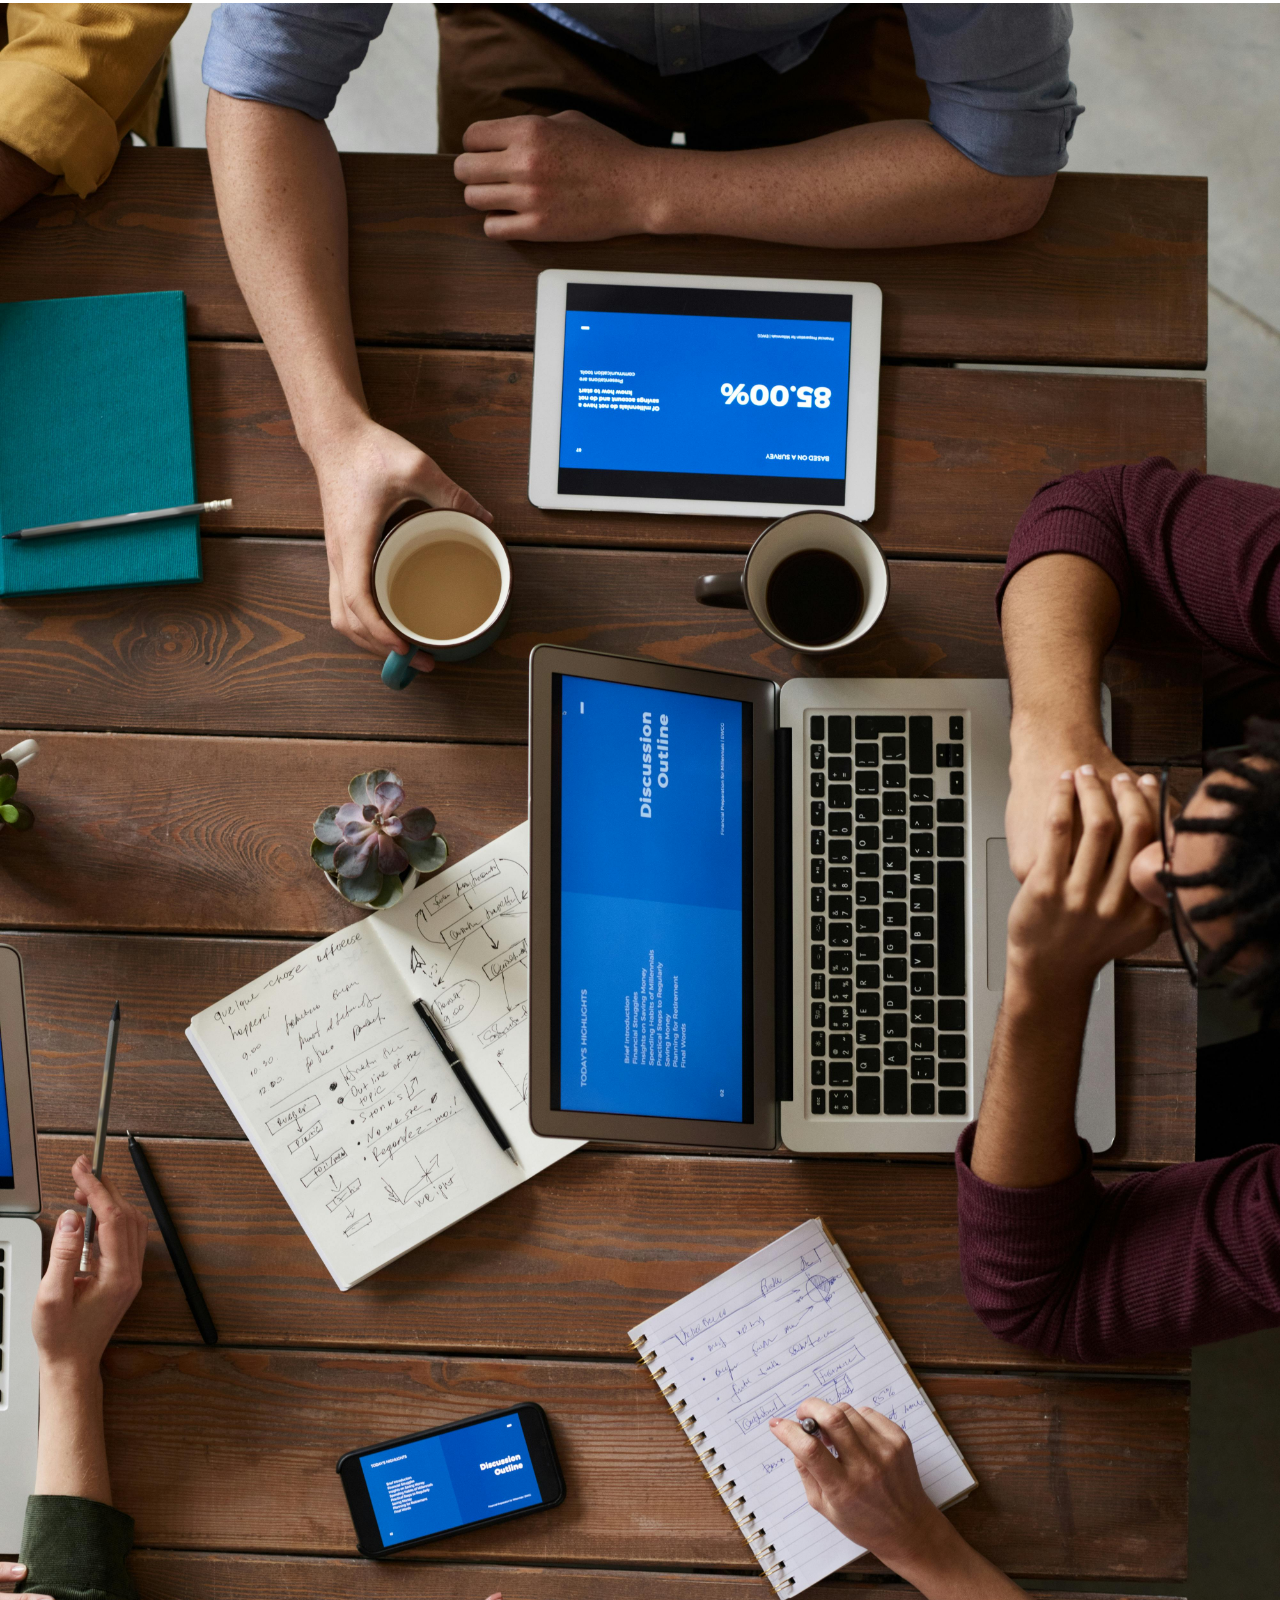
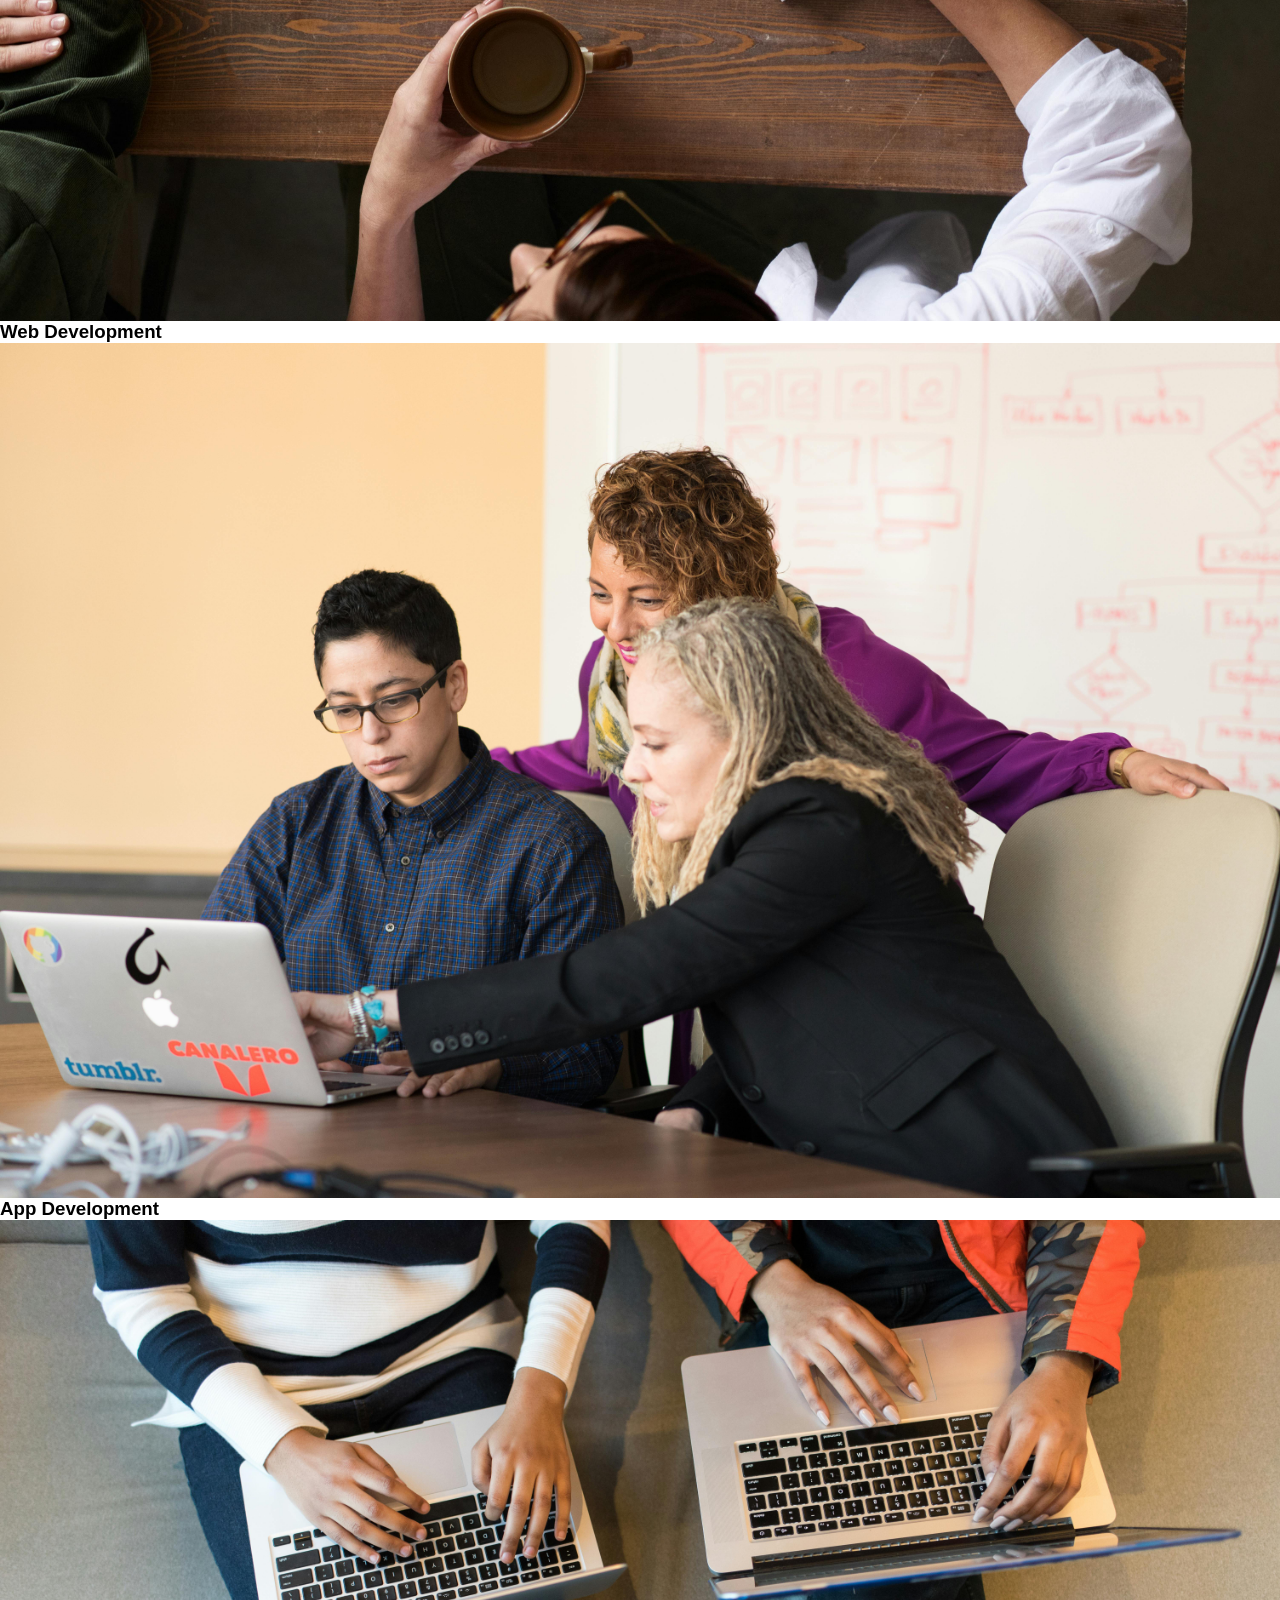
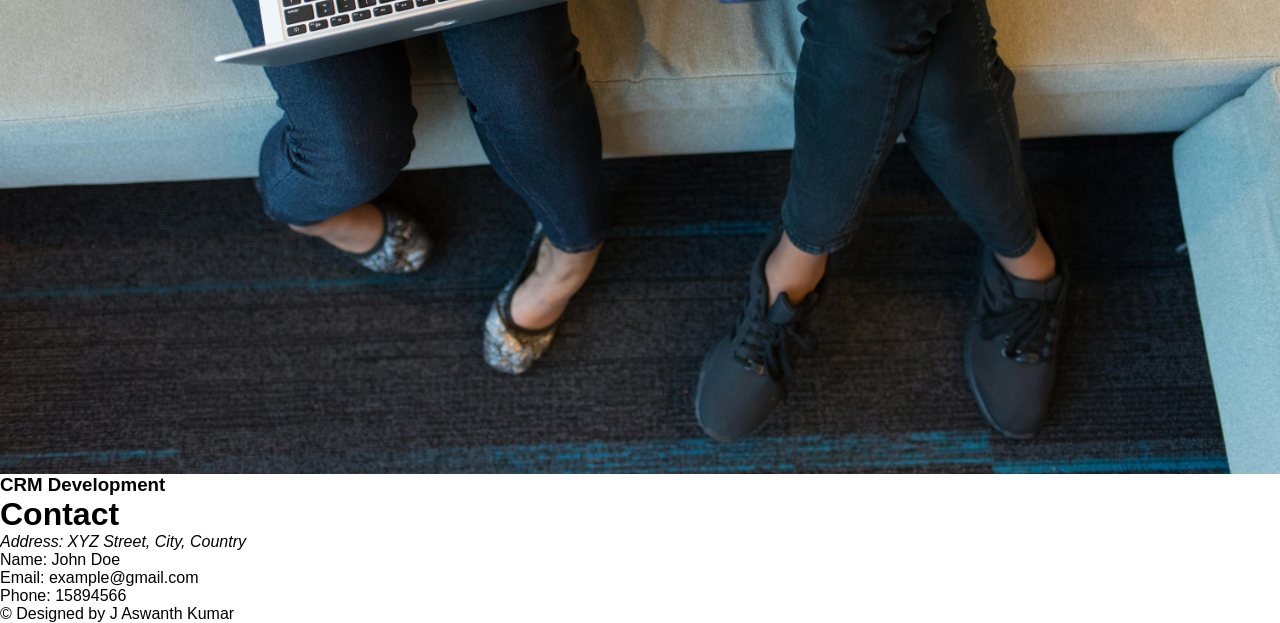
<file: it.html>
<!DOCTYPE html>
<html lang="en">
<head>
    <meta charset="UTF-8">
    <meta name="viewport" content="width=device-width, initial-scale=1.0">
    <title>iNotch Global</title>
    <link rel="stylesheet" href="it.css">
    <link rel="stylesheet" href="https://cdn.jsdelivr.net/npm/bootstrap-icons@1.11.3/font/bootstrap-icons.min.css">
</head>
<body>
    <header>
        <h1>iNotch</h1>
        <nav>
            <i class="bi bi-list" id="menu-btn"></i>
            <ul id="menu">
                <li><a href="#">Home</a></li>
                <li><a href="#">About</a></li>
                <li><a href="#">Our Expertise</a></li>
                <li><a href="#">Services</a></li>
                <li><a href="#">Contact</a></li>
                <i class="bi bi-x-square" id="close-btn"></i>
            </ul>
        </nav>
    </header>
    
    <div class="home">
        <div class="home1">
            <img src="pexels-divinetechygirl-1181275.jpg" alt="Image">
            <span>
                <h2>Who We Are ....</h2>
                <p>Lorem ipsum dolor sit amet consectetur adipisicing elit. Placeat amet praesentium recusandae.</p>
                <button>Discover More</button>
            </span> 
        </div>      
        <div class="home2">
            <img src="pexels-divinetechygirl-1181376.jpg" alt="Image">
            <span>
                <h2>Partner with Us</h2>
                <p>Lorem ipsum dolor sit amet consectetur, adipisicing elit. Illo consequatur blanditiis commodi non!</p>
            </span>
        </div>
    </div>
    
    <!-- About Section -->
    <div class="about">
        <img src="pexels-fauxels-3183165.jpg" alt="About Image">
        <h1>About Us</h1>
        <div class="about-content">
            <div class="about-box">
                <h3>Environment</h3>
                <p>Lorem ipsum dolor sit amet consectetur adipisicing elit.</p>
            </div>
            <div class="about-box">
                <h3>Team Nights</h3>
                <p>Lorem ipsum dolor sit amet consectetur adipisicing elit.</p>
            </div>
            <div class="about-box">
                <h3>Casual Dress Code</h3>
                <p>Lorem ipsum dolor sit amet consectetur adipisicing elit.</p>
            </div>
            <div class="about-box">  
                <h3>Our Mission</h3>
                <p>Lorem ipsum dolor sit amet consectetur adipisicing elit.</p>
            </div>
            <div class="about-box">  
                <h3>Our Vision</h3>
                <p>Lorem ipsum dolor sit amet consectetur adipisicing elit.</p>
            </div>
        </div>
    </div>
    
    <!-- Expertise Section -->
    <div class="our-expertise">
        <h1>Our Expertise</h1>
        <h3>Meet Professional Trainers</h3>
        <div class="expertise-content">
            <div class="col"><img src="pexels-fauxels-3183165.jpg" alt="Ecommerce"><figcaption>Ecommerce</figcaption></div>
            <div class="col"><img src="pexels-divinetechygirl-1181376.jpg" alt="Business Finance"><figcaption>Business Finance</figcaption></div>
            <div class="col"><img src="pexels-divinetechygirl-1181275.jpg" alt="Self Development"><figcaption>Self Development</figcaption></div>
        </div>
    </div>
    
    <!-- Services Section -->
    <div class="services">
        <h1>Services</h1>
        <div class="services-content">
            <div class="service-box"><img src="pexels-fauxels-3183165.jpg" alt="Web Development"><h3>Web Development</h3></div>
            <div class="service-box"><img src="pexels-divinetechygirl-1181376.jpg" alt="App Development"><h3>App Development</h3></div>
            <div class="service-box"><img src="pexels-divinetechygirl-1181275.jpg" alt="CRM Development"><h3>CRM Development</h3></div>
        </div>
    </div>
    
    <!-- Footer -->
    <footer>
        <h1>Contact</h1>
        <div class="container">
            <address>
                Address: XYZ Street, City, Country
            </address>
            <p>
                Name: John Doe<br>
                Email: example@gmail.com<br>
                Phone: 15894566
            </p>
            <p id="copy">&copy; Designed by J Aswanth Kumar</p>
        </div>
    </footer>
    
    <!-- JavaScript -->
    <script> 
        const menu = document.getElementById("menu");
        const menuBtn = document.getElementById("menu-btn");
        const closeBtn = document.getElementById("close-btn");
        
        menuBtn.addEventListener("click", () => {
            menu.style.display = "block";
        });
        
        closeBtn.addEventListener("click", () => {
            menu.style.display = "none";
        });
    </script>  
</body>
</html>
</file>
<file: styles.css>
@import url('https://fonts.googleapis.com/css2?family=Kanit:ital,wght@0,100;0,200;0,300;0,400;0,500;0,600;0,700;0,800;0,900;1,100;1,200;1,300;1,400;1,500;1,600;1,700;1,800;1,900&display=swap');
@import url('https://fonts.googleapis.com/css2?family=Kanit:ital,wght@0,100;0,200;0,300;0,400;0,500;0,600;0,700;0,800;0,900;1,100;1,200;1,300;1,400;1,500;1,600;1,700;1,800;1,900&family=Poppins:ital,wght@0,100;0,200;0,300;0,400;0,500;0,600;0,700;0,800;0,900;1,100;1,200;1,300;1,400;1,500;1,600;1,700;1,800;1,900&display=swap');
body {
margin: 0;
font-family: Arial, sans-serif;
}

header {
background-color: #80AF81;
color:white;
padding: 10px 0;
position: fixed;
width: 100%;
top: 0;
z-index: 1000;
}

nav {
display: flex;
justify-content: space-between;
align-items: center;
max-width: 1200px;
margin: 0 auto;
padding: 0 20px;
}

.logo {
    font-family: "Kanit", sans-serif;
font-size: 1.9em;
font-weight: bold;
color: #e3ebe0d0;
}

.nav-links {
list-style: none;
display: flex;
position: relative;
}

.nav-links li {
margin-left: 20px;
font-size: 20px;
transition: transform   1s,;
position: relative;
}
nav ul li a{
    position: relative;  
}
nav ul li a::after{
    content: "";
    width: 0;
    height: 3px;
    background-color: #ff6600;
    left: 0;
    bottom: -6px;
    position: absolute;
    transition: 0.5s;
}
nav ul li a:hover::after{
    width: 100%;
}
nav ul li a.active{
    background-color: #4CAF50;
}

.nav-links a {
color: white;
text-decoration: none;
font-weight: bold;
font-family: "Poppins",sans-serif;
}
.nav-links li:hover{
    transform: translateY(10%);
    
}
.nav-links a:hover{
  
    font-size: 20px;
}


.hamburger {
display: none;
flex-direction: column;
cursor: pointer;
}

.hamburger .line {
width: 25px;
height: 3px;
background-color: white;
margin: 4px 0;
}

.home-section {
background: url("pexels-divinetechygirl-1181275.jpg") no-repeat center center/cover;
opacity: 0.9;
height: 100vh;
display: flex;
flex-direction: column;
justify-content: center;
align-items: center;
color: white;
text-align: center;   
padding-top: 60px;
}

.home-section h1 {
font-size: 3em;
margin: 0;
font-family:Cambria, Cochin, Georgia, Times, 'Times New Roman', serif;
opacity: 2;
overflow: hidden;
white-space: nowrap;
letter-spacing: .15em;
border-right: 3px solid;
animation: typing 3s steps(40),
blink-text 3s step-end infinite alternate ;
transition: animation 3s ;
}

@keyframes typing {
    from{
        width: 0;
    }
    to{
        width: 100%;
    }
   
    }
@keyframes blink-text {
    50%{border-color:transparent;}
}

.home-section p {
font-size: 1.2em;
margin: 20px 0;
font-family:Cambria, Cochin, Georgia, Times, 'Times New Roman', serif;
}  
svg{
    height: 250px;
   fill: #80AF81;
}
.close-icon{
    display: none;
}

.btn {
background-color: #ff6600;
color: white;
padding: 10px 20px;
text-decoration: none;
border-radius: 5px;
transition: transform 1s;
}
.btn:hover{
    transform: translateY(15%);
    background-color: #80AF81;
    color:thistle;
}


.services-section, .about-section, .contact-section {
padding: 60px 20px;
max-width: 1200px;
margin: 0 auto;
text-align: center;
}

.service-card {
background-color: #f4f4f4;
padding: 20px;
border-radius: 10px; 
margin: 20px 0;
transition: transform 0.5s;
}
.service-card:hover{
    background-color: #ff6600;
    transform: translateY(5%);
    margin-bottom: 5%;
}

.service-card h3 {
margin: 0 0 10px 0;
}
.about-section{
    text-wrap: wrap; 
    line-height: 25px;
    font-family:Arial, Helvetica, sans-serif;
    position: relative;
    
}
.about-section h2{
    color: #48348fd0;
    font-size: 40px;
  
}

.about-section h3{
    color: #80AF81;
    font-size: 30px;
}
.about-section p{
    font-size: 18px;
    margin: 5px;
    font-family: Cambria, Cochin, Georgia, Times, 'Times New Roman', serif;
}



.contact-section form {
display: flex;
flex-direction: column;
align-items: center;
}

.contact-section input, .contact-section textarea {
width: 100%;
max-width: 500px;
padding: 10px;
margin: 10px 0;
border-radius: 5px;
border: 1px solid #ccc;
}

.contact-section button {
padding: 10px 20px;
background-color: #ff6600;
color: white;
border: none;
border-radius: 5px;
cursor: pointer;
}  

footer {
background-color: #333;
color: white;
padding: 20px 0;
text-align: center;
font-family: fantasy;
}

@media (max-width: 768px) {
.nav-links {
   flex-direction: column;
   position: absolute;
   top: 60px;
   left: -110%;
   background-color: #333;
   width: 100%;
   transition: all 0.7s ease-in;
}

.nav-links li {
   margin: 20px 0;
}

.nav-links.nav-active {
   left: 0;
}

.hamburger {
   display: flex;
}
.about-section img{
   width: 70%;
margin-bottom: 10px;
}
.home-section img{
    width:70%;
}
    .home-section h1{
        font-size:25px;
        
}
</file>
<file: it.css>
/* Global Styles */
*, *::before, *::after {
    box-sizing: border-box;
    margin: 0;
    padding: 0;
}

html, body {
    width: 100%;
    overflow-x: hidden;
    font-family: Arial, sans-serif;
}

/* Navigation */
ul {
    display: flex;
    flex-direction: column;
    align-items: center;
    width: 100%;
    list-style: none;
}

ul li {
    width: 100%;
    text-align: center;
    padding: 10px 0;
}

/* Home Section */
.home img, .home1 img, .home2 img {
    width: 100%;
    height: auto;
    max-width: 100%;
}

/* About Section */
.about {
    position: static;
    margin: 0 auto;
    padding: 20px;
    text-align: center;
}

.about img {
    max-width: 100%;
    height: auto;
    display: block;
    margin: 0 auto;
}

/* Services & Expertise */
.services img, .our-expertise img {
    max-width: 100%;
    height: auto;
    display: block;
    margin: 0 auto;
}

/* Responsive Fixes */
@media (max-width: 768px) {
    ul {
        flex-direction: column;
    }
    .about, .services, .our-expertise {
        padding: 15px;
    }
}
</file>
